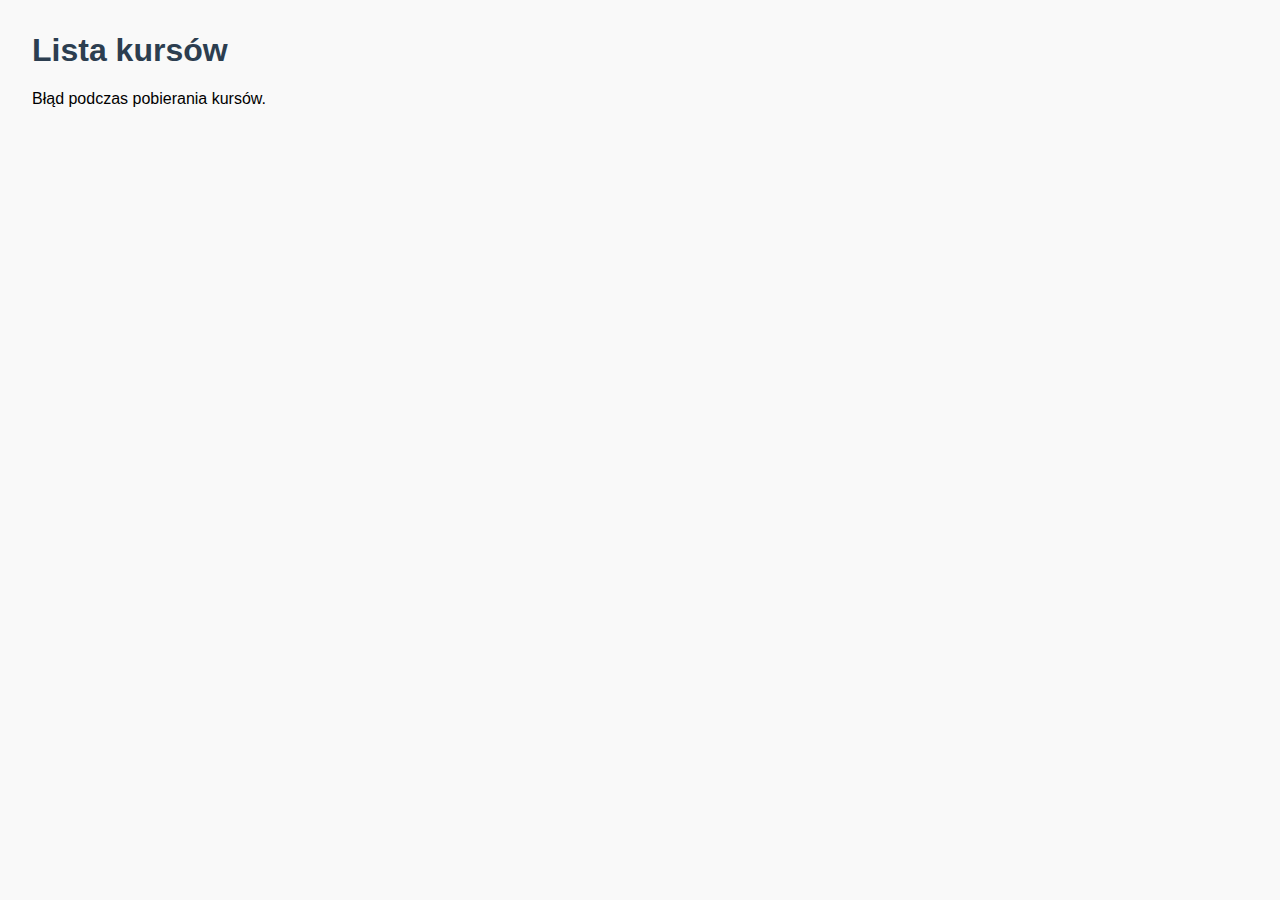
<file: frontend/index.html>
<!DOCTYPE html>
<html lang="en">
<head>
    <meta charset="UTF-8">
    <title>Lista kursów</title>
    <link rel="stylesheet" href="style.css">
</head>
<body>
    <h1>Lista kursów</h1>
    <div id="courses"></div>

    <script src="main.js"></script>
</body>
</html>
</file>
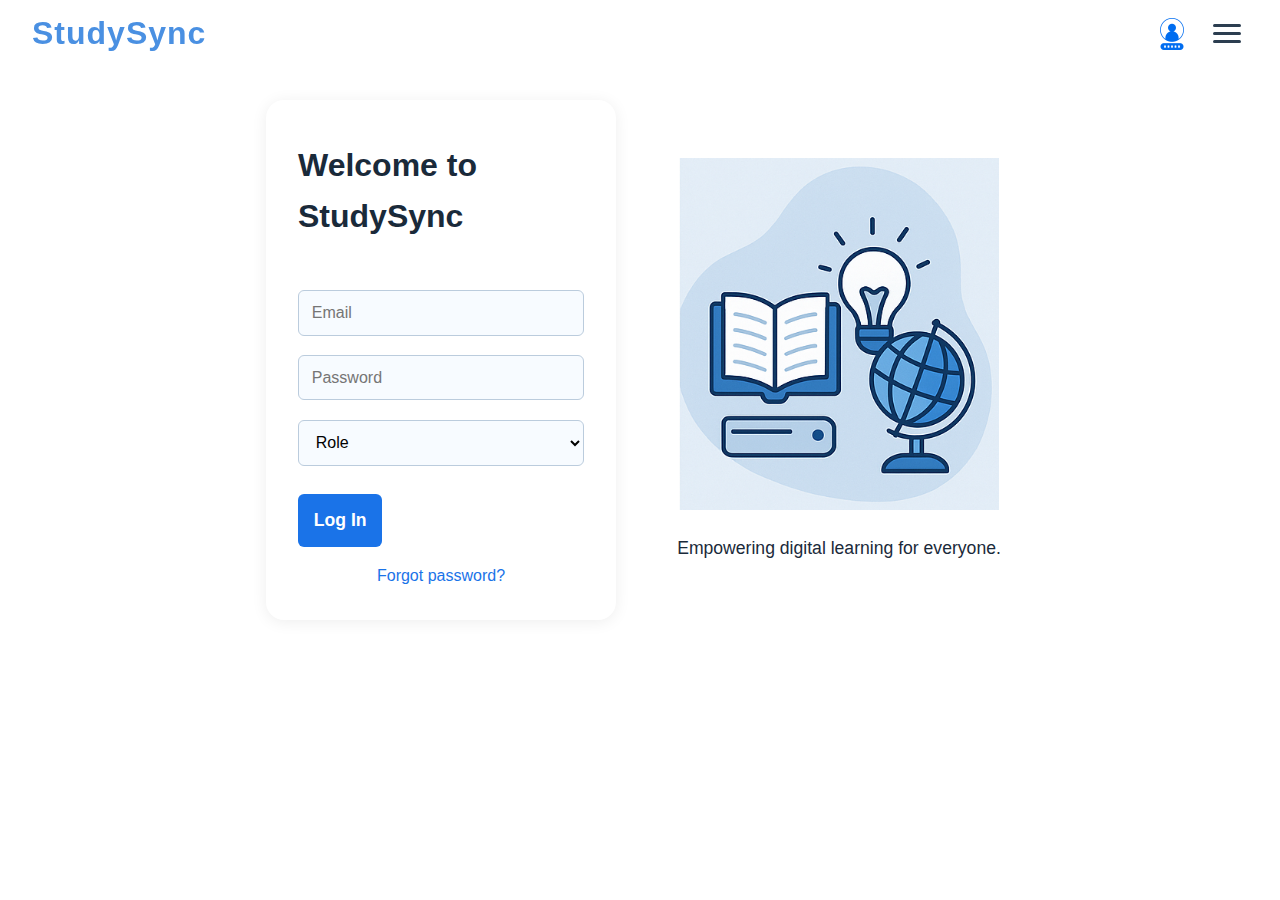
<file: frontend/pages/assignment-detail.html>
<!DOCTYPE html>
<html lang="en">
<head>
    <meta charset="UTF-8">
    <title>Assignment Details - StudySync</title>
    <meta name="viewport" content="width=device-width, initial-scale=1.0">
    <link rel="stylesheet" href="../styles/global.css">
    <link rel="stylesheet" href="../styles/dashboard.css">
    <link rel="stylesheet" href="../styles/courses.css"> 
    <link rel="stylesheet" href="https://cdnjs.cloudflare.com/ajax/libs/font-awesome/6.0.0/css/all.min.css">
    <link href="https://fonts.googleapis.com/css2?family=Poppins:wght@300;400;500;600;700&display=swap" rel="stylesheet">
</head>
<body>
    <nav class="navbar">
        <div class="nav-left">
            <span id="logo" class="logo-text" style="cursor:pointer;">StudySync</span>
        </div>
        <div class="nav-right">
            <div class="user-profile" id="student-user-profile">
                <img id="user-avatar" src="../assets/login_icon.png" alt="User Avatar" class="nav-icon">
                <span id="user-name">Loading...</span>
            </div>
        </div>
    </nav>

    <main class="dashboard-main">
        <section class="dashboard-header">
            <div class="welcome-section">
                <button class="back-btn" onclick="goBackToCourse()">
                    <i class="fas fa-arrow-left"></i>
                    Back to Course
                </button>
                <h1 id="assignment-title">Loading Assignment...</h1>
                <p class="dashboard-subtitle" id="assignment-due-date">Due: </p>
            </div>
        </section>

        <section class="assignment-detail-container">
            <div class="assignment-content">
                <h3>Assignment Description</h3>
                <p id="assignment-description">Loading...</p>
            </div>

            <div class="submission-section">
                <h3>Submit Your Work</h3>
                <form id="submission-form">
                    <input type="file" id="submission-file" required>
                    <textarea id="submission-comment" placeholder="Add a comment (optional)"></textarea>
                    <button type="submit" class="action-btn primary">
                        <i class="fas fa-upload"></i> Submit Assignment
                    </button>
                </form>
            </div>
        </section>
    </main>

    <script src="../scripts/assignment-detail.js"></script>
</body>
</html>
</file>
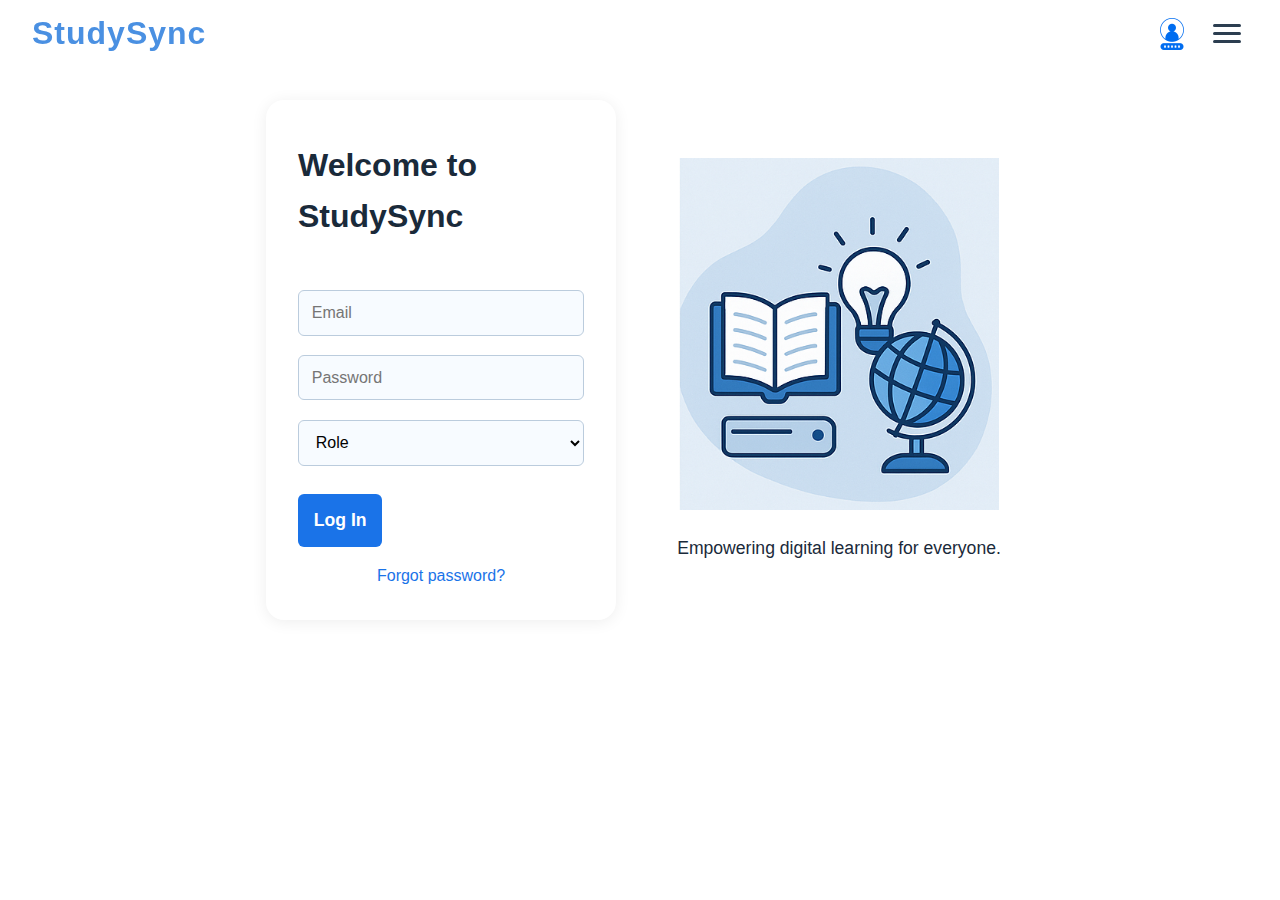
<file: frontend/pages/course-detail.html>
<!DOCTYPE html>
<html lang="en">
<head>
    <meta charset="UTF-8">
    <title>Course Details - StudySync</title>
    <meta name="viewport" content="width=device-width, initial-scale=1.0">
    <link rel="stylesheet" href="../styles/global.css">
    <link rel="stylesheet" href="../styles/dashboard.css">
    <link rel="stylesheet" href="../styles/courses.css">
    <link rel="stylesheet" href="https://cdnjs.cloudflare.com/ajax/libs/font-awesome/6.0.0/css/all.min.css">
    <link href="https://fonts.googleapis.com/css2?family=Poppins:wght@300;400;500;600;700&display=swap" rel="stylesheet">
</head>
<body>
    <nav class="navbar">
        <div class="nav-left">
            <span id="logo" class="logo-text" style="cursor:pointer;">StudySync</span>
        </div>
        <div class="nav-right">
            <div class="user-profile" id="student-user-profile">
                <img id="user-avatar" src="../assets/login_icon.png" alt="User Avatar" class="nav-icon">
                <span id="user-name">Loading...</span>
            </div>
            <button id="hamburger" class="hamburger-btn" aria-label="Open navigation">
                <span></span><span></span><span></span>
            </button>
        </div>
        <div id="side-nav" class="side-nav">
            <button id="close-nav" class="close-btn" aria-label="Close navigation">&times;</button>
            <ul>
                <li><a href="student-dashboard.html"><i class="fas fa-home"></i> Dashboard</a></li>
                <li><a href="student-courses.html" class="active"><i class="fas fa-book"></i> Courses</a></li>
                <li><a href="student-profile.html"><i class="fas fa-user"></i> Profile</a></li>
                <li><a href="#" id="logout-link"><i class="fas fa-sign-out-alt"></i> Logout</a></li>
            </ul>
        </div>
    </nav>

    <main class="dashboard-main">
        <section class="dashboard-header">
            <div class="welcome-section">
                <button class="back-btn" onclick="goBack()">
                    <i class="fas fa-arrow-left"></i>
                    Back to Courses
                </button>
                <h1 id="course-title">Course Details</h1>
                <p class="dashboard-subtitle" id="course-subtitle">Loading course information...</p>
            </div>
            <div class="date-section">
                <span id="current-date"></span>
            </div>
        </section>

        <section class="courses-container">
            <div class="course-detail-header" id="course-header">
                <div class="loading-placeholder">Loading course details...</div>
            </div>

            <div class="course-sections">
                <!-- Materials Section -->
                <div class="course-section">
                    <div class="course-section-header">
                        <h3><i class="fas fa-file-alt"></i> Course Materials</h3>
                    </div>
                    <div class="course-section-content" id="materials-section">
                        <div class="loading-placeholder">Loading materials...</div>
                    </div>
                </div>

                <!-- Assignments Section -->
                <div class="course-section">
                    <div class="course-section-header">
                        <h3><i class="fas fa-tasks"></i> Assignments</h3>
                    </div>
                    <div class="course-section-content" id="assignments-section">
                        <div class="loading-placeholder">Loading assignments...</div>
                    </div>
                </div>
            </div>
        </section>
    </main>

    <script src="../scripts/nav.js"></script>
    <script src="../scripts/course-detail.js"></script>
</body>
</html>
</file>
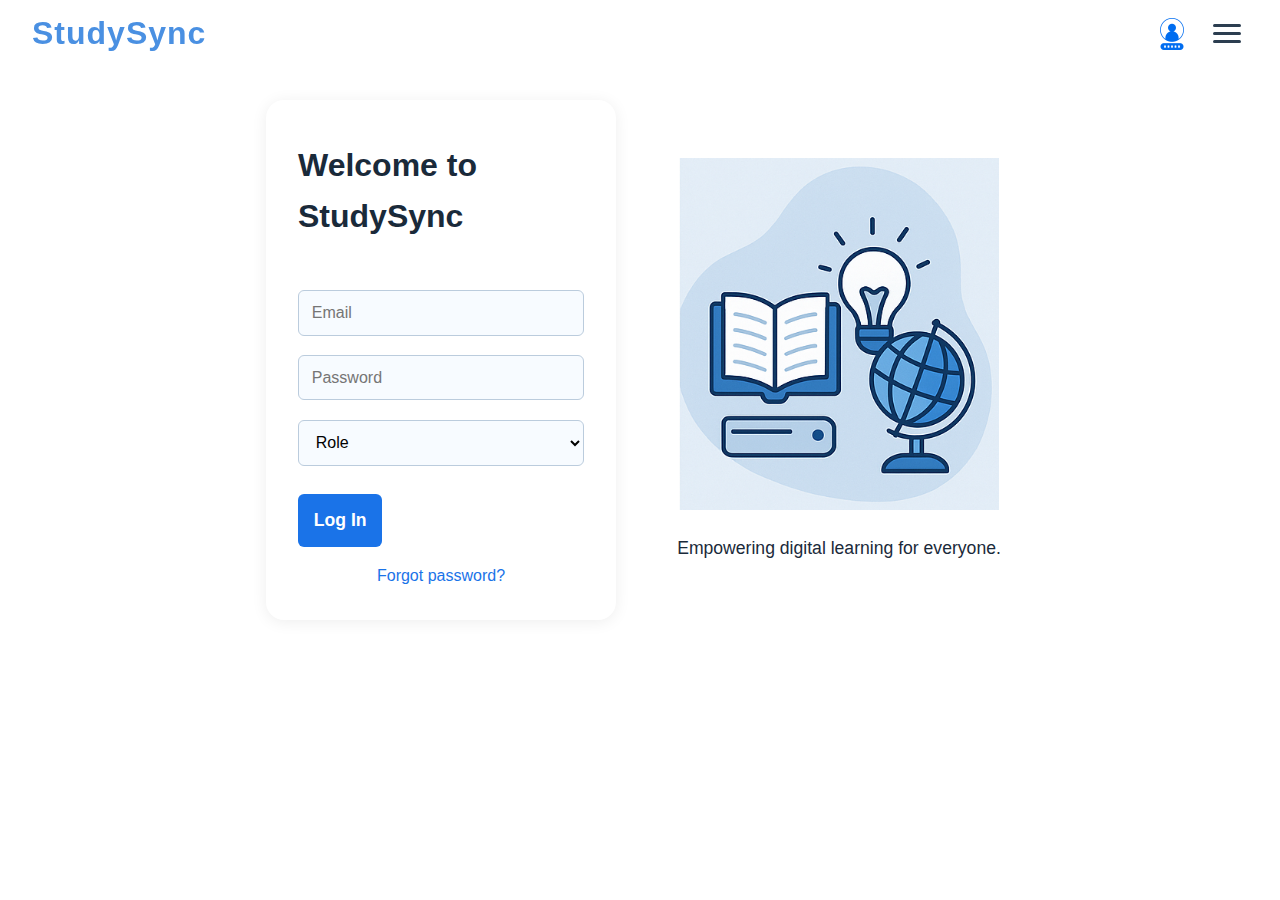
<file: frontend/pages/login.html>
<!DOCTYPE html>
<html lang="en">
<head>
    <meta charset="UTF-8">
    <title>StudySync - Login</title>
    <meta name="viewport" content="width=device-width, initial-scale=1.0">
    <link rel="stylesheet" href="../styles/global.css">
    <link rel="stylesheet" href="../styles/login.css">
</head>
<body>
    <nav class="navbar">
        <div class="nav-left">
            <span id="logo" class="logo-text" style="cursor:pointer;">StudySync</span>
        </div>
        <div class="nav-right">
            <img id="nav-login-icon" src="../assets/login_icon.png" alt="Login Icon" class="nav-icon" style="cursor:pointer;">
            <button id="hamburger" class="hamburger-btn" aria-label="Open navigation">
                <span></span><span></span><span></span>
            </button>
        </div>
        <div id="side-nav" class="side-nav">
            <button id="close-nav" class="close-btn" aria-label="Close navigation">&times;</button>
            <ul>
                <li><a href="../index.html">Home</a></li>
                <li><a href="../pages/courses.html">Courses</a></li>
                <li><a href="#">About</a></li>
                <li><a href="../pages/profile.html">Profile</a></li>
            </ul>
        </div>
    </nav>

    <main class="login-main">
        <section class="login-form-section" id="login-section">
            <form id="login-form" autocomplete="off">
                <h1>Welcome to StudySync</h1>
                <div class="input-group">
                    <input type="text" id="email" name="email" placeholder="Email">
                    <span class="error-message" id="email-error"></span>
                </div>
                <div class="input-group">
                    <input type="password" id="password" name="password" placeholder="Password">
                    <span class="error-message" id="password-error"></span>
                </div>
                <div class="input-group">
                    <select id="role" name="role">
                        <option value="">Role</option>
                        <option value="STUDENT">Student</option>
                        <option value="TEACHER">Teacher</option>
                        <option value="ADMIN">Admin</option>
                    </select>
                    <span class="error-message" id="role-error"></span>
                </div>
                <button type="submit" id="login-btn">Log In</button>
                <a href="#" id="forgot-password" class="forgot-link">Forgot password?</a>
                <div id="forgot-message" class="forgot-message"></div>
                <div id="login-success" class="login-success"></div>
            </form>
        </section>
        <section class="login-form-section" id="logged-section" style="display:none;">
            <div class="login-success" style="display:block;">
                User logged in! <a href="../index.html">Go to Home</a>
            </div>
            <button id="logout-btn" style="margin-top:1.5em;">Log Out</button>
        </section>
        <section class="login-graphic-section">
            <img src="../assets/login_page_graphic.png" alt="Login Graphic" class="login-graphic">
            <p class="login-quote">Empowering digital learning for everyone.</p>
        </section>
    </main>
    <script src="../scripts/nav.js"></script>
    <script src="../scripts/login.js"></script>
</body>
</html>
</file>
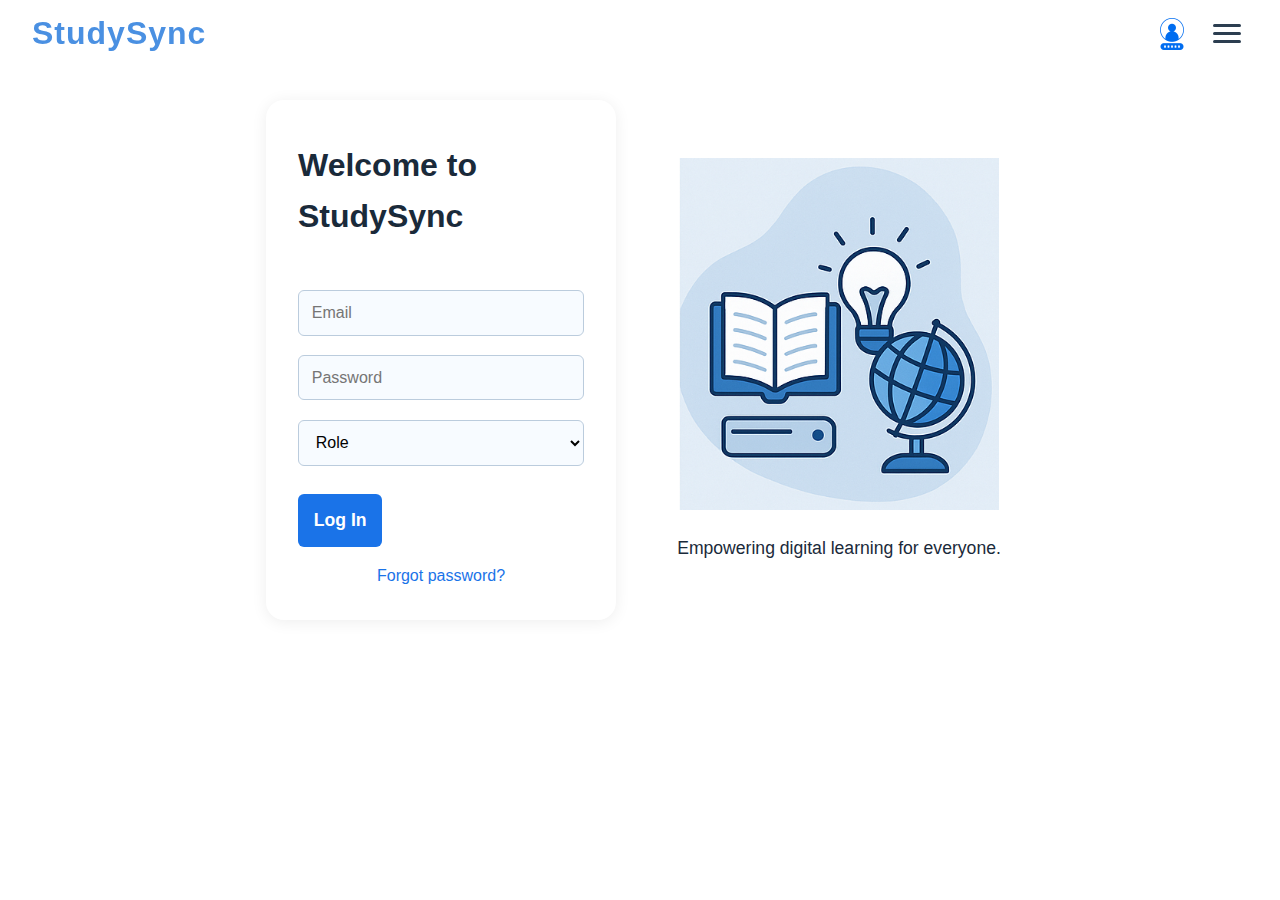
<file: frontend/pages/quiz-take.html>
<!DOCTYPE html>
<html lang="en">
<head>
    <meta charset="UTF-8">
    <title>Take Quiz - StudySync</title>
    <meta name="viewport" content="width=device-width, initial-scale=1.0">
    <link rel="stylesheet" href="../styles/global.css">
    <link rel="stylesheet" href="../styles/dashboard.css">
    <link rel="stylesheet" href="../styles/courses.css"> <!-- Assuming some styles can be reused -->
    <link rel="stylesheet" href="https://cdnjs.cloudflare.com/ajax/libs/font-awesome/6.0.0/css/all.min.css">
    <link href="https://fonts.googleapis.com/css2?family=Poppins:wght@300;400;500;600;700&display=swap" rel="stylesheet">
    <style>
        .quiz-container { max-width: 800px; margin: 2rem auto; background: white; padding: 2rem; border-radius: 12px; box-shadow: 0 4px 6px rgba(0,0,0,0.1); }
        .question { margin-bottom: 2rem; }
        .question p { font-weight: 600; font-size: 1.2rem; }
        .options { display: flex; flex-direction: column; gap: 0.5rem; }
        .option { padding: 0.75rem; border: 1px solid #ddd; border-radius: 8px; cursor: pointer; }
        .option:hover { background: #f0f0f0; }
        .option.selected { background-color: #4a90e2; color: white; border-color: #4a90e2; }
    </style>
</head>
<body>
    <nav class="navbar">
        <div class="nav-left">
            <span id="logo" class="logo-text">StudySync</span>
        </div>
        <div class="nav-right">
            <div class="user-profile" id="student-user-profile">
                <img src="../assets/login_icon.png" alt="User Avatar" class="nav-icon">
                <span id="user-name">Loading...</span>
            </div>
        </div>
    </nav>
    <main class="dashboard-main">
        <section class="dashboard-header">
            <button class="back-btn" onclick="goBackToCourse()">
                <i class="fas fa-arrow-left"></i>
                Back to Course
            </button>
            <h1 id="quiz-title">Loading Quiz...</h1>
        </section>
        <div id="quiz-container" class="quiz-container">
            <!-- Questions will be loaded here -->
        </div>
        <button id="submit-quiz-btn" class="action-btn primary" style="display: block; margin: 2rem auto;">Submit Quiz</button>
    </main>
    <script src="../scripts/quiz-take.js"></script>
</body>
</html>
</file>
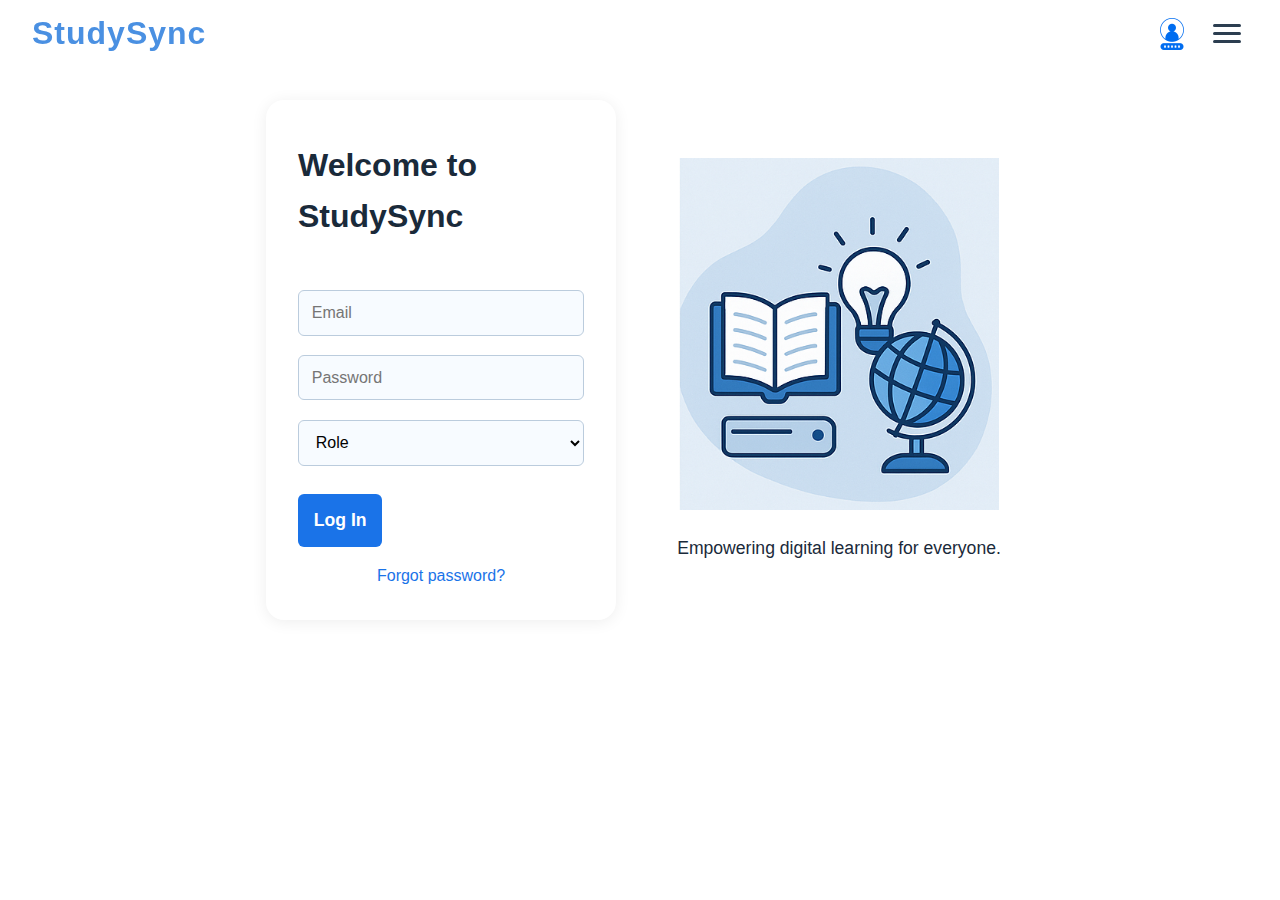
<file: frontend/pages/student-courses.html>
<!DOCTYPE html>
<html lang="en">
<head>
    <meta charset="UTF-8">
    <title>My Courses - StudySync</title>
    <meta name="viewport" content="width=device-width, initial-scale=1.0">
    <link rel="stylesheet" href="../styles/global.css">
    <link rel="stylesheet" href="../styles/dashboard.css">
    <link rel="stylesheet" href="../styles/courses.css">
    <link rel="stylesheet" href="https://cdnjs.cloudflare.com/ajax/libs/font-awesome/6.0.0/css/all.min.css">
    <link href="https://fonts.googleapis.com/css2?family=Poppins:wght@300;400;500;600;700&display=swap" rel="stylesheet">
</head>
<body>
    <nav class="navbar">
        <div class="nav-left">
            <span id="logo" class="logo-text" style="cursor:pointer;">StudySync</span>
        </div>
        <div class="nav-right">
            <div class="user-profile" id="student-user-profile">
                <img id="user-avatar" src="../assets/login_icon.png" alt="User Avatar" class="nav-icon">
                <span id="user-name">Loading...</span>
            </div>
            <button id="hamburger" class="hamburger-btn" aria-label="Open navigation">
                <span></span><span></span><span></span>
            </button>
        </div>
        <div id="side-nav" class="side-nav">
            <button id="close-nav" class="close-btn" aria-label="Close navigation">&times;</button>
            <ul>
                <li><a href="student-dashboard.html"><i class="fas fa-home"></i> Dashboard</a></li>
                <li><a href="student-courses.html" class="active"><i class="fas fa-book"></i> Courses</a></li>
                <li><a href="student-profile.html"><i class="fas fa-user"></i> Profile</a></li>
                <li><a href="#" id="logout-link"><i class="fas fa-sign-out-alt"></i> Logout</a></li>
            </ul>
        </div>
    </nav>

    <main class="dashboard-main">
        <section class="dashboard-header">
            <div class="welcome-section">
                <h1>My Courses</h1>
                <p class="dashboard-subtitle">Access your enrolled courses, materials, and assignments</p>
            </div>
            <div class="date-section">
                <span id="current-date"></span>
            </div>
        </section>

        <section class="courses-container">
            <div class="courses-grid" id="courses-grid">
                <div class="loading-placeholder">Loading courses...</div>
            </div>
        </section>
    </main>

    <script src="../scripts/nav.js"></script>
    <script src="../scripts/student-courses.js"></script>
</body>
</html>
</file>
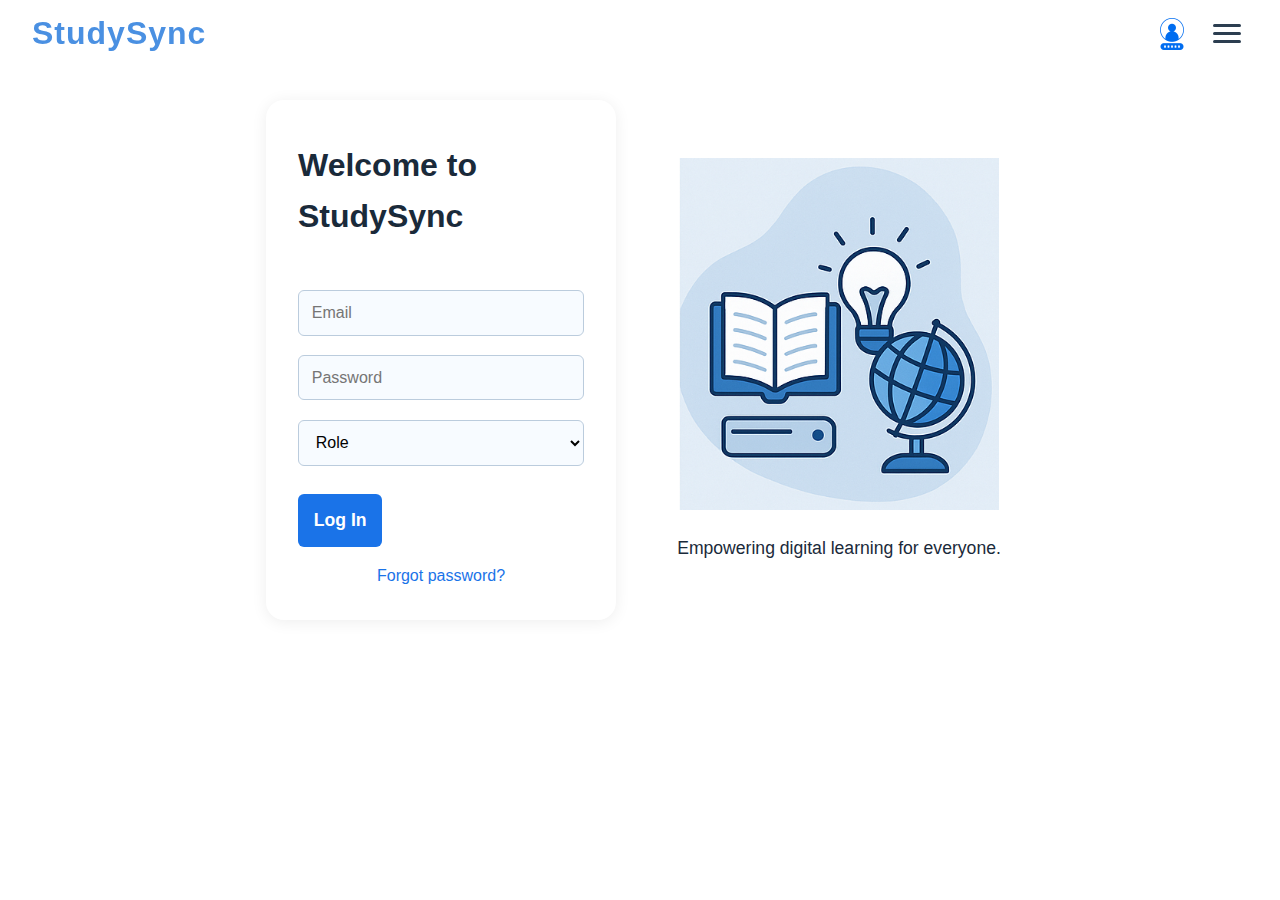
<file: frontend/pages/student-dashboard.html>
<!DOCTYPE html>
<html lang="en">
<head>
    <meta charset="UTF-8">
    <title>StudySync - Dashboard</title>
    <meta name="viewport" content="width=device-width, initial-scale=1.0">
    <link rel="stylesheet" href="../styles/global.css">
    <link rel="stylesheet" href="../styles/dashboard.css">
    <link rel="stylesheet" href="https://cdnjs.cloudflare.com/ajax/libs/font-awesome/6.0.0/css/all.min.css">
    <link href="https://fonts.googleapis.com/css2?family=Poppins:wght@300;400;500;600;700&display=swap" rel="stylesheet">
</head>
<body>
    <nav class="navbar">
        <div class="nav-left">
            <span id="logo" class="logo-text" style="cursor:pointer;">StudySync</span>
        </div>
        <div class="nav-right">
            <div class="user-profile" id="student-user-profile">
                <img id="user-avatar" src="../assets/login_icon.png" alt="User Avatar" class="nav-icon">
                <span id="user-name">John Doe</span>
            </div>
            <button id="hamburger" class="hamburger-btn" aria-label="Open navigation">
                <span></span><span></span><span></span>
            </button>
        </div>
        <div id="side-nav" class="side-nav">
            <button id="close-nav" class="close-btn" aria-label="Close navigation">&times;</button>
            <ul>
                <li><a href="student-dashboard.html" class="active"><i class="fas fa-home"></i> Dashboard</a></li>
                <li><a href="student-courses.html"><i class="fas fa-book"></i> Courses</a></li>
                <li><a href="student-assignments.html"><i class="fas fa-tasks"></i> Assignments</a></li>
                <li><a href="student-profile.html"><i class="fas fa-user"></i> Profile</a></li>
                <li><a href="#" id="logout-link"><i class="fas fa-sign-out-alt"></i> Logout</a></li>
            </ul>
        </div>
    </nav>

    <main class="dashboard-main" hidden>
        <section class="dashboard-header">
            <div class="welcome-section">
                <h1>Welcome back, <span id="welcome-name">John</span>!</h1>
                <p class="dashboard-subtitle">Here's an overview of your learning progress</p>
            </div>
            <div class="date-section">
                <span id="current-date"></span>
            </div>
        </section>

        <section class="dashboard-grid">
            <!-- Quick Stats -->
            <div class="dashboard-card stats-card">
                <div class="card-header">
                    <h2><i class="fas fa-chart-line"></i> Quick Stats</h2>
                </div>
                <div class="stats-grid">
                    <div class="stat-item">
                        <div class="stat-icon">
                            <i class="fas fa-book-open"></i>
                        </div>
                        <div class="stat-info">
                            <span class="stat-value" id="courses-count">0</span>
                            <span class="stat-label">Active Courses</span>
                        </div>
                    </div>
                    <div class="stat-item">
                        <div class="stat-icon">
                            <i class="fas fa-tasks"></i>
                        </div>
                        <div class="stat-info">
                            <span class="stat-value" id="assignments-count">0</span>
                            <span class="stat-label">Pending Tasks</span>
                        </div>
                    </div>
                    <div class="stat-item">
                        <div class="stat-icon">
                            <i class="fas fa-calendar-check"></i>
                        </div>
                        <div class="stat-info">
                            <span class="stat-value" id="upcoming-count">0</span>
                            <span class="stat-label">Upcoming Deadlines</span>
                        </div>
                    </div>
                </div>
            </div>

            <!-- Recent Activity -->
            <div class="dashboard-card activity-card">
                <div class="card-header">
                    <h2><i class="fas fa-history"></i> Recent Activity</h2>
                </div>
                <div class="activity-list" id="activity-list">
                    <div class="loader" id="activity-loader">Loading...</div>
                </div>
            </div>

            <!-- Upcoming Deadlines -->
            <div class="dashboard-card deadlines-card">
                <div class="card-header">
                    <h2><i class="fas fa-clock"></i> Upcoming Deadlines</h2>
                </div>
                <div class="deadlines-list" id="deadlines-list">
                    <div class="loader" id="deadlines-loader">Loading...</div>
                </div>
            </div>

            <!-- Course Progress -->
            <div class="dashboard-card progress-card">
                <div class="card-header">
                    <h2><i class="fas fa-chart-bar"></i> Course Progress</h2>
                </div>
                <div class="progress-list" id="progress-list">
                    <div class="loader" id="progress-loader">Loading...</div>
                </div>
            </div>
        </section>
    </main>

    <script src="../scripts/nav.js"></script>
    <script src="../scripts/dashboard.js"></script>
</body>
</html>
</file>
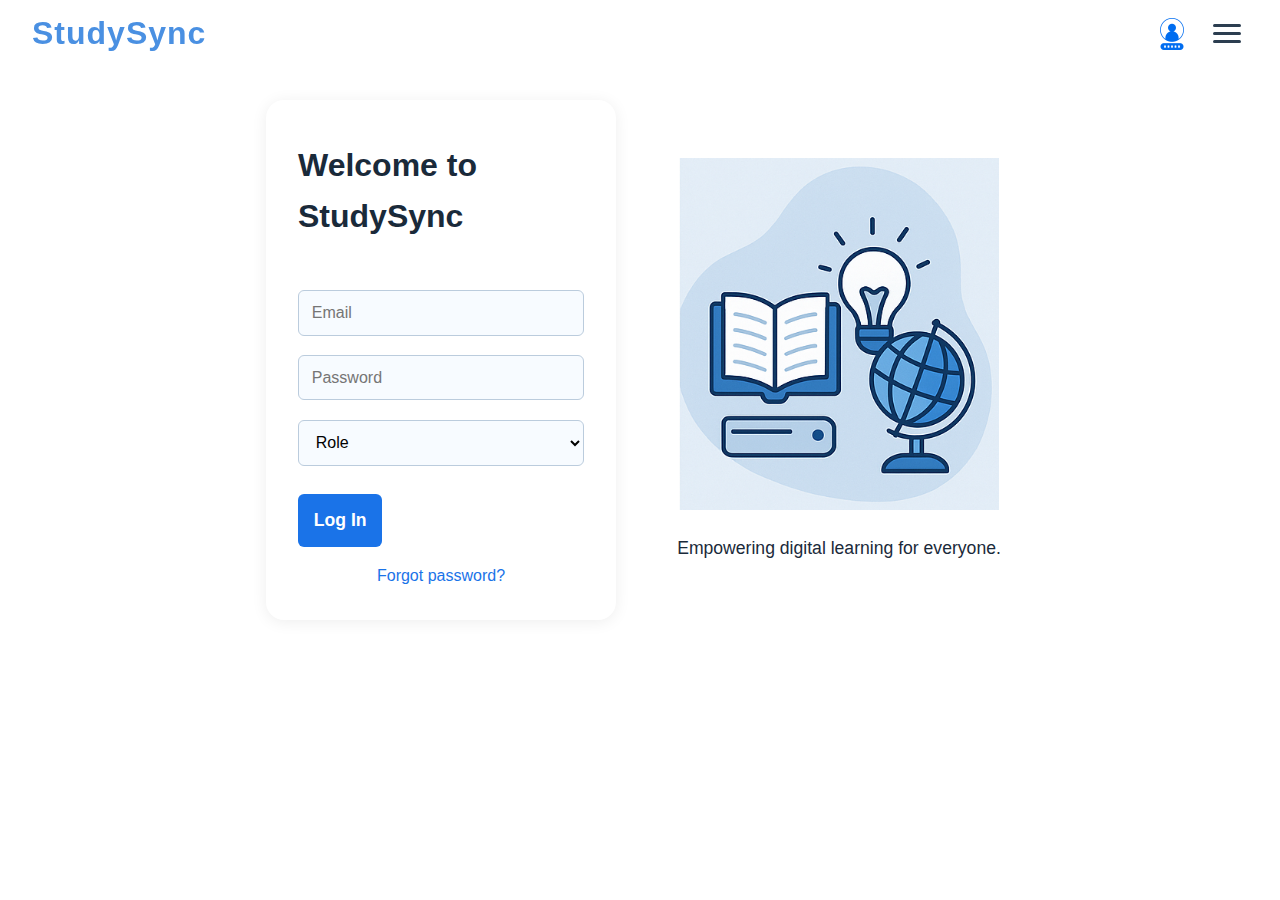
<file: frontend/pages/teacher-course-detail.html>
<!DOCTYPE html>
<html lang="en">
<head>
    <meta charset="UTF-8">
    <title>Course Details - StudySync</title>
    <meta name="viewport" content="width=device-width, initial-scale=1.0">
    <link rel="stylesheet" href="../styles/global.css">
    <link rel="stylesheet" href="../styles/dashboard.css">
    <link rel="stylesheet" href="../styles/courses.css">
    <link rel="stylesheet" href="https://cdnjs.cloudflare.com/ajax/libs/font-awesome/6.0.0/css/all.min.css">
    <link href="https://fonts.googleapis.com/css2?family=Poppins:wght@300;400;500;600;700&display=swap" rel="stylesheet">
</head>
<body>
    <nav class="navbar">
        <div class="nav-left">
            <span id="logo" class="logo-text" style="cursor:pointer;">StudySync</span>
        </div>
        <div class="nav-right">
            <div class="user-profile" id="teacher-user-profile">
                <img id="user-avatar" src="../assets/login_icon.png" alt="User Avatar" class="nav-icon">
                <span id="user-name">Loading...</span>
            </div>
            <button id="hamburger" class="hamburger-btn" aria-label="Open navigation">
                <span></span><span></span><span></span>
            </button>
        </div>
        <div id="side-nav" class="side-nav">
            <button id="close-nav" class="close-btn" aria-label="Close navigation">&times;</button>
            <ul>
                <li><a href="teacher-dashboard.html"><i class="fas fa-home"></i> Dashboard</a></li>
                <!--<li><a href="teacher-courses.html"><i class="fas fa-book"></i> My Courses</a></li>-->
                <li><a href="teacher-profile.html"><i class="fas fa-user"></i> Profile</a></li>
                <li><a href="#" id="logout-link"><i class="fas fa-sign-out-alt"></i> Logout</a></li>
            </ul>
        </div>
    </nav>

    <main class="dashboard-main">
        <section class="dashboard-header">
            <div class="welcome-section">
                <button class="back-btn" onclick="goBackToDashboard()">
                    <i class="fas fa-arrow-left"></i>
                    Back to Dashboard
                </button>
                <h1 id="course-title">Course Details</h1>
                <p class="dashboard-subtitle" id="course-subtitle">Loading course information...</p>
            </div>
            <div class="date-section">
                <span id="current-date"></span>
            </div>
        </section>

        <section class="courses-container">
            <div class="course-detail-header" id="course-header">
                <div class="loading-placeholder">Loading course details...</div>
            </div>

            <div class="course-sections">
                <!-- Materials Section -->
                <div class="course-section">
                    <div class="course-section-header">
                        <h3><i class="fas fa-file-alt"></i> Course Materials</h3>
                    </div>
                    <!-- Add Material Form -->
                    <form id="add-material-form" class="add-material-form">
                        <div class="form-row">
                            <input type="text" id="material-title" placeholder="Material Title" required />
                            <input type="text" id="material-type" placeholder="Type (e.g. PDF, Link)" required />
                        </div>
                        <div class="form-row">
                            <label for="material-file" class="file-upload-label">
                                <i class="fas fa-upload"></i> Choose File
                            </label>
                            <input type="file" id="material-file" class="file-upload-input" />
                            <span id="file-chosen" class="file-chosen-text">No file chosen</span>
                        </div>
                        <div class="form-row">
                            <button type="submit" class="action-btn primary"><i class="fas fa-plus"></i> Add Material</button>
                            <span id="material-upload-status" style="margin-left:1rem;"></span>
                        </div>
                    </form>
                    <div class="course-section-content" id="materials-section">
                        <div class="loading-placeholder">Loading materials...</div>
                    </div>
                </div>

                <!-- Assignments Section -->
                <div class="course-section">
                    <div class="course-section-header">
                        <h3><i class="fas fa-tasks"></i> Assignments</h3>
                    </div>
                    <div class="course-section-content" id="assignments-section">
                        <div class="loading-placeholder">Loading assignments...</div>
                    </div>
                </div>

                <!-- Students Section -->
                <div class="course-section">
                    <div class="course-section-header">
                        <h3><i class="fas fa-users"></i> Students & Grades</h3>
                    </div>
                    <div class="course-section-content" id="students-section">
                        <div class="loading-placeholder">Loading students...</div>
                    </div>
                </div>
            </div>
        </section>
    </main>

    <script src="../scripts/nav.js"></script>
    <script src="../scripts/teacher-course-detail.js"></script>
    <script>
    function goBackToDashboard() {
        window.location.href = 'teacher-dashboard.html';
    }
    </script>
</body>
</html>
</file>
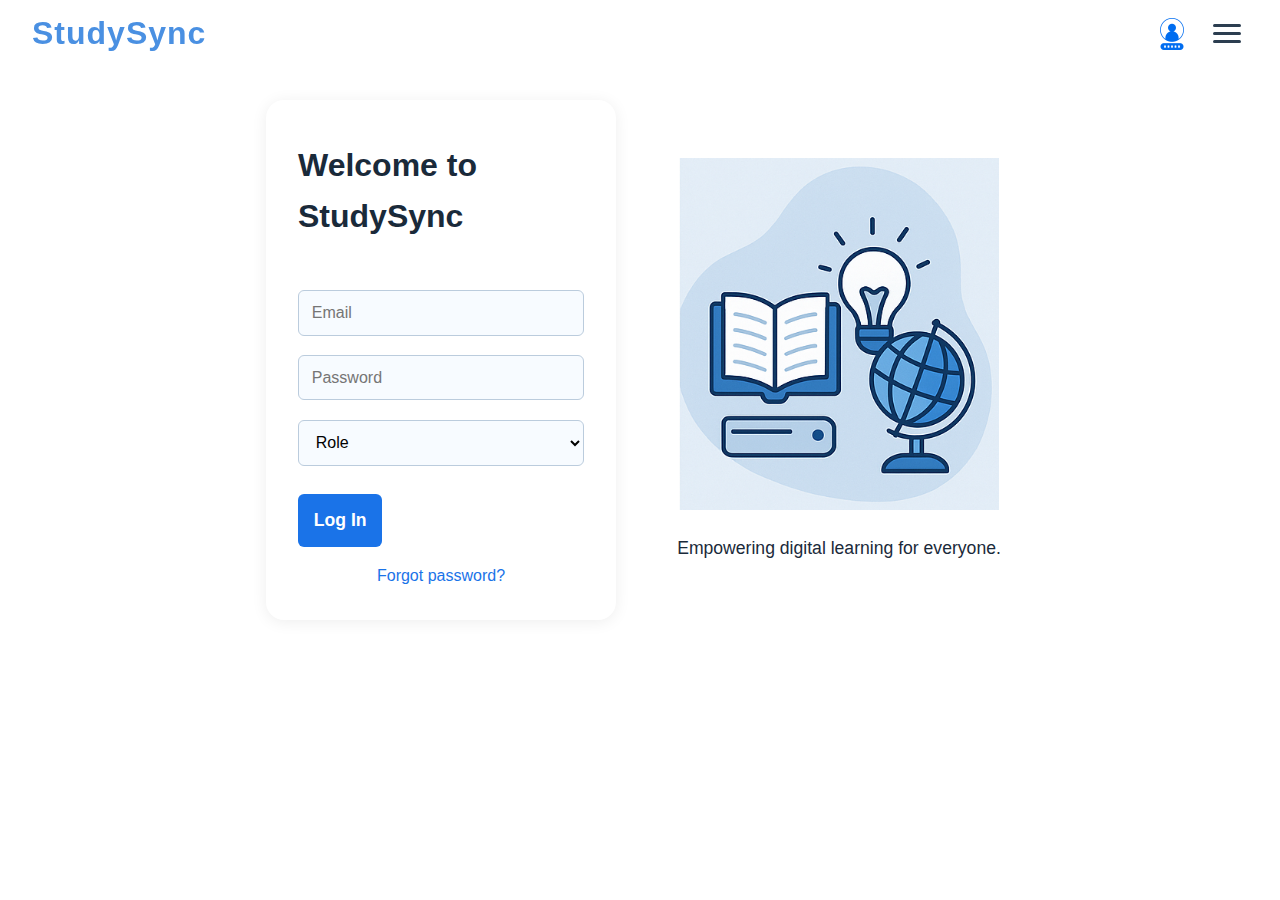
<file: frontend/pages/teacher-dashboard.html>
<!DOCTYPE html>
<html lang="en">
<head>
    <meta charset="UTF-8">
    <title>Teacher Dashboard</title>
    <meta name="viewport" content="width=device-width, initial-scale=1.0">
    <link rel="stylesheet" href="../styles/global.css">
    <link rel="stylesheet" href="../styles/dashboard.css">
    <link rel="stylesheet" href="https://cdnjs.cloudflare.com/ajax/libs/font-awesome/6.0.0/css/all.min.css">
    <link href="https://fonts.googleapis.com/css2?family=Poppins:wght@300;400;500;600;700&display=swap" rel="stylesheet">
</head>
<body>
    <nav class="navbar">
        <div class="nav-left">
            <span id="logo" class="logo-text" style="cursor:pointer;">StudySync</span>
        </div>
        <div class="nav-right">
            <div class="user-profile">
                <img id="user-avatar" src="../assets/login_icon.png" alt="User Avatar" class="nav-icon">
                <span id="user-name">John Doe</span>
            </div>
            <button id="hamburger" class="hamburger-btn" aria-label="Open navigation">
                <span></span><span></span><span></span>
            </button>
        </div>
        <div id="side-nav" class="side-nav">
            <button id="close-nav" class="close-btn" aria-label="Close navigation">&times;</button>
            <ul>
                <li><a href="teacher-dashboard.html" class="active"><i class="fas fa-home"></i> Dashboard</a></li>
                <li><a href="courses.html"><i class="fas fa-book"></i> Courses</a></li>
                <li><a href="assignments.html"><i class="fas fa-tasks"></i> Assignments</a></li>
                <li><a href="profile.html"><i class="fas fa-user"></i> Profile</a></li>
                <li><a href="#" id="logout-link"><i class="fas fa-sign-out-alt"></i> Logout</a></li>
            </ul>
        </div>
    </nav>

    <main class="dashboard-main">
        <section class="dashboard-header">
            <div class="welcome-section">
                <h1>Welcome back, <span id="welcome-name">Teacher</span>!</h1>
                <p class="dashboard-subtitle">Here's an overview of your teaching activities</p>
            </div>
            <div class="date-section">
                <span id="current-date"></span>
            </div>
        </section>

        <section class="dashboard-grid">
            <!-- Teacher specific content will go here -->
            <div class="dashboard-card">
                <div class="card-header">
                    <h2><i class="fas fa-chalkboard-teacher"></i> My Courses</h2>
                </div>
                <div class="card-content">
                    <p>List of courses you are teaching.</p>
                </div>
            </div>

            <div class="dashboard-card">
                <div class="card-header">
                    <h2><i class="fas fa-tasks"></i> Pending Assignments</h2>
                </div>
                <div class="card-content">
                    <p>Assignments needing grading.</p>
                </div>
            </div>

            <div class="dashboard-card">
                <div class="card-header">
                    <h2><i class="fas fa-users"></i> Student Enrollment</h2>
                </div>
                <div class="card-content">
                    <p>Overview of student enrollment in your courses.</p>
                </div>
            </div>
        </section>
    </main>

    <script src="../scripts/nav.js"></script>
    <script src="../scripts/dashboard.js"></script>
</body>
</html>
</file>
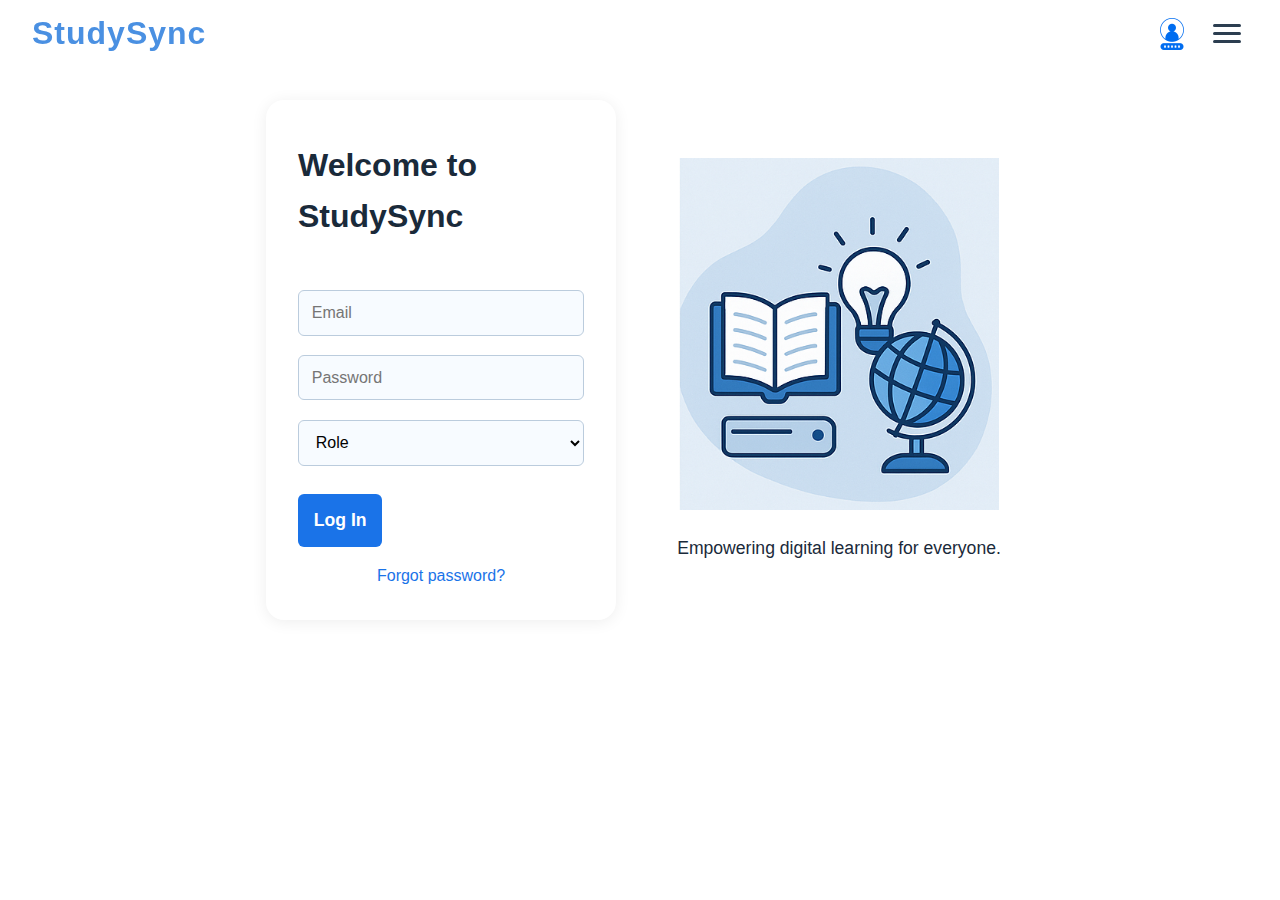
<file: frontend/pages/teacher-profile.html>
<!DOCTYPE html>
<html lang="en">
<head>
    <meta charset="UTF-8">
    <title>Teacher Profile - StudySync</title>
    <meta name="viewport" content="width=device-width, initial-scale=1.0">
    <link rel="stylesheet" href="../styles/global.css">
    <link rel="stylesheet" href="../styles/dashboard.css">
    <link rel="stylesheet" href="https://cdnjs.cloudflare.com/ajax/libs/font-awesome/6.0.0/css/all.min.css">
    <link href="https://fonts.googleapis.com/css2?family=Poppins:wght@300;400;500;600;700&display=swap" rel="stylesheet">
</head>
<body>
    <nav class="navbar">
        <div class="nav-left">
            <span id="logo" class="logo-text" style="cursor:pointer;">StudySync</span>
        </div>
        <div class="nav-right">
            <div class="user-profile" id="teacher-user-profile">
                <img id="user-avatar" src="../assets/login_icon.png" alt="User Avatar" class="nav-icon">
                <span id="user-name">Loading...</span>
            </div>
            <button id="hamburger" class="hamburger-btn" aria-label="Open navigation">
                <span></span><span></span><span></span>
            </button>
        </div>
        <div id="side-nav" class="side-nav">
            <button id="close-nav" class="close-btn" aria-label="Close navigation">&times;</button>
            <ul>
                <li><a href="teacher-dashboard.html"><i class="fas fa-home"></i> Dashboard</a></li>
                <li><a href="teacher-courses.html"><i class="fas fa-book"></i> My Courses</a></li>
                <li><a href="#" id="teacher-profile-link" class="active"><i class="fas fa-user"></i> Profile</a></li>
                <li><a href="#" id="logout-link"><i class="fas fa-sign-out-alt"></i> Logout</a></li>
            </ul>
        </div>
    </nav>
    <main class="dashboard-main">
        <section class="dashboard-header">
            <div class="welcome-section">
                <h1>Teacher Profile</h1>
                <p class="dashboard-subtitle">View and manage your personal and teaching information</p>
            </div>
            <div class="date-section">
                <span id="current-date"></span>
            </div>
        </section>
        <section class="dashboard-grid">
            <div class="dashboard-card">
                <div class="card-header">
                    <h2><i class="fas fa-user"></i> Personal Info</h2>
                </div>
                <div class="stats-grid">
                    <div class="stat-item">
                        <div class="stat-icon"><i class="fas fa-id-badge"></i></div>
                        <div class="stat-info">
                            <span class="stat-label">Full Name</span>
                            <span id="profile-full-name" class="loading-placeholder">Loading...</span>
                        </div>
                    </div>
                    <div class="stat-item">
                        <div class="stat-icon"><i class="fas fa-envelope"></i></div>
                        <div class="stat-info">
                            <span class="stat-label">Email</span>
                            <span id="profile-email" class="loading-placeholder">Loading...</span>
                        </div>
                    </div>
                    <div class="stat-item">
                        <div class="stat-icon"><i class="fas fa-user-check"></i></div>
                        <div class="stat-info">
                            <span class="stat-label">Last Login</span>
                            <span id="profile-last-login" class="loading-placeholder">Loading...</span>
                        </div>
                    </div>
                </div>
            </div>
            <div class="dashboard-card">
                <div class="card-header">
                    <h2><i class="fas fa-chalkboard-teacher"></i> Teaching Stats</h2>
                </div>
                <div class="stats-grid">
                    <div class="stat-item">
                        <div class="stat-icon"><i class="fas fa-book"></i></div>
                        <div class="stat-info">
                            <span class="stat-label">Courses Taught</span>
                            <span id="profile-courses-taught" class="loading-placeholder">Loading...</span>
                        </div>
                    </div>
                    <div class="stat-item">
                        <div class="stat-icon"><i class="fas fa-file-alt"></i></div>
                        <div class="stat-info">
                            <span class="stat-label">Materials Uploaded</span>
                            <span id="profile-materials-uploaded" class="loading-placeholder">Loading...</span>
                        </div>
                    </div>
                    <div class="stat-item">
                        <div class="stat-icon"><i class="fas fa-tasks"></i></div>
                        <div class="stat-info">
                            <span class="stat-label">Assignments to Grade</span>
                            <span id="profile-assignments-to-grade" class="loading-placeholder">Loading...</span>
                        </div>
                    </div>
                </div>
            </div>
            <div class="dashboard-card">
                <div class="card-header">
                    <h2><i class="fas fa-book-open"></i> Courses Taught</h2>
                </div>
                <div class="course-list" id="taught-courses-list">
                    <div class="loading-placeholder">Loading courses...</div>
                </div>
            </div>
        </section>
    </main>
    <div id="modal" class="modal" style="display:none;">
        <div class="modal-content" id="modal-content">
            <!-- Dynamiczna zawartość modala -->
        </div>
    </div>
    <script src="../scripts/nav.js"></script>
    <script src="../scripts/teacher-profile.js"></script>
</body>
</html>
</file>
<file: frontend/style.css>
body {
    font-family: Arial, sans-serif;
    margin: 2em;
    background: #f9f9f9;
}
h1 {
    color: #2c3e50;
}
ul {
    list-style: none;
    padding-left: 0;
}
li {
    margin-bottom: 1em;
    background: #fff;
    padding: 1em;
    border-radius: 5px;
    box-shadow: 0 1px 3px rgba(0,0,0,0.05);
}
</file>
<file: frontend/styles/dashboard.css>
/* Global Styles */
:root {
    --primary-color: #4a90e2;
    --secondary-color: #2c3e50;
    --accent-color: #e74c3c;
    --background-color: #f5f7fa;
    --card-background: #ffffff;
    --text-primary: #2c3e50;
    --text-secondary: #7f8c8d;
    --border-radius: 12px;
    --box-shadow: 0 4px 6px rgba(0, 0, 0, 0.1);
    --transition: all 0.3s ease;
}

body {
    font-family: 'Poppins', sans-serif;
    background-color: var(--background-color);
    color: var(--text-primary);
    margin: 0;
    padding: 0;
    line-height: 1.6;
}

/* Navbar Styles */
.navbar {
    background-color: var(--card-background);
    padding: 1rem 2rem;
    box-shadow: var(--box-shadow);
    position: fixed;
    top: 0;
    left: 0;
    right: 0;
    z-index: 1000;
    display: flex;
    justify-content: space-between;
    align-items: center;
}

.logo-text {
    font-size: 1.8rem;
    font-weight: 700;
    color: var(--primary-color);
    text-decoration: none;
}

.nav-right {
    display: flex;
    align-items: center;
    gap: 1.5rem;
}

.user-profile {
    display: flex;
    align-items: center;
    gap: 0.8rem;
    padding: 0.5rem 1rem;
    background: var(--background-color);
    border-radius: 50px;
    transition: var(--transition);
}

.user-profile:hover {
    background: #e3f2fd;
}

#user-avatar {
    width: 32px;
    height: 32px;
    border-radius: 50%;
    object-fit: cover;
}

#user-name {
    font-weight: 500;
    color: var(--text-primary);
}

/* Dashboard Main Content */
.dashboard-main {
    margin-top: 80px;
    padding: 2rem;
    max-width: 1400px;
    margin-left: auto;
    margin-right: auto;
}

.dashboard-header {
    display: flex;
    justify-content: space-between;
    align-items: center;
    margin-bottom: 2rem;
    padding: 1rem;
    background: var(--card-background);
    border-radius: var(--border-radius);
    box-shadow: var(--box-shadow);
}

.welcome-section h1 {
    font-size: 2rem;
    color: var(--text-primary);
    margin: 0;
    font-weight: 600;
}

.dashboard-subtitle {
    color: var(--text-secondary);
    margin: 0.5rem 0 0;
}

.date-section {
    font-size: 1.1rem;
    color: var(--text-secondary);
    font-weight: 500;
}

/* Dashboard Grid */
.dashboard-grid {
    display: grid;
    grid-template-columns: repeat(auto-fit, minmax(300px, 1fr));
    gap: 1.5rem;
    margin-top: 1.5rem;
}

/* Card Styles */
.dashboard-card {
    background: var(--card-background);
    border-radius: var(--border-radius);
    box-shadow: var(--box-shadow);
    transition: var(--transition);
    overflow: hidden;
}

.dashboard-card:hover {
    transform: translateY(-5px);
    box-shadow: 0 6px 12px rgba(0, 0, 0, 0.15);
}

.card-header {
    padding: 1.5rem;
    border-bottom: 1px solid #eee;
    background: linear-gradient(to right, #f8f9fa, #ffffff);
}

.card-header h2 {
    margin: 0;
    font-size: 1.3rem;
    color: var(--text-primary);
    display: flex;
    align-items: center;
    gap: 0.8rem;
}

.card-header h2 i {
    color: var(--primary-color);
}

/* Stats Card */
.stats-grid {
    padding: 1.5rem;
    display: grid;
    grid-template-columns: repeat(auto-fit, minmax(200px, 1fr));
    gap: 1rem;
}

.stat-item {
    display: flex;
    align-items: center;
    gap: 1rem;
    padding: 1rem;
    background: #f8f9fa;
    border-radius: 8px;
    transition: var(--transition);
}

.stat-item:hover {
    background: #e3f2fd;
    transform: translateY(-2px);
}

.stat-icon {
    width: 48px;
    height: 48px;
    background: #e3f2fd;
    border-radius: 12px;
    display: flex;
    align-items: center;
    justify-content: center;
    color: var(--primary-color);
    font-size: 1.5rem;
}

.stat-info {
    display: flex;
    flex-direction: column;
}

.stat-value {
    font-size: 1.8rem;
    font-weight: 600;
    color: var(--text-primary);
    line-height: 1;
}

.stat-label {
    font-size: 0.9rem;
    color: var(--text-secondary);
    margin-top: 0.3rem;
}

/* Activity Card */
.activity-list {
    padding: 1.5rem;
}

.activity-item {
    display: flex;
    align-items: center;
    gap: 1rem;
    padding: 1rem;
    background: #f8f9fa;
    border-radius: 8px;
    margin-bottom: 1rem;
    transition: var(--transition);
    cursor: pointer;
    position: relative;
}

.activity-item.unread {
    background: #e3f2fd;
    border-left: 4px solid var(--primary-color);
}

.activity-item.read {
    background: #f8f9fa;
    opacity: 0.8;
}

.activity-item:last-child {
    margin-bottom: 0;
}

.activity-item:hover {
    background: #e3f2fd;
    transform: translateX(5px);
}

.activity-item.read:hover {
    background: #f0f0f0;
}

.activity-icon {
    width: 40px;
    height: 40px;
    background: #e3f2fd;
    border-radius: 10px;
    display: flex;
    align-items: center;
    justify-content: center;
    color: var(--primary-color);
    font-size: 1.2rem;
    transition: var(--transition);
}

.activity-item.read .activity-icon {
    background: #d4edda;
    color: #28a745;
}

.activity-content {
    flex: 1;
}

.activity-title {
    font-weight: 500;
    color: var(--text-primary);
    margin-bottom: 0.2rem;
}

.activity-item.read .activity-title {
    color: var(--text-secondary);
}

.activity-time {
    font-size: 0.9rem;
    color: var(--text-secondary);
}

.unread-indicator {
    width: 8px;
    height: 8px;
    background: var(--accent-color);
    border-radius: 50%;
    position: absolute;
    right: 1rem;
    top: 50%;
    transform: translateY(-50%);
    animation: pulse 2s infinite;
}

@keyframes pulse {
    0% {
        transform: translateY(-50%) scale(1);
        opacity: 1;
    }
    50% {
        transform: translateY(-50%) scale(1.2);
        opacity: 0.7;
    }
    100% {
        transform: translateY(-50%) scale(1);
        opacity: 1;
    }
}

.no-activity {
    text-align: center;
    color: var(--text-secondary);
    font-style: italic;
    padding: 2rem;
}

/* Deadlines Card */
.deadlines-list {
    padding: 1.5rem;
}

.deadline-item {
    display: flex;
    align-items: center;
    gap: 1rem;
    padding: 1rem;
    background: #fff3e0;
    border-radius: 8px;
    margin-bottom: 1rem;
    border-left: 4px solid #ff9800;
    transition: var(--transition);
}

.deadline-item:last-child {
    margin-bottom: 0;
}

.deadline-item:hover {
    background: #ffe0b2;
    transform: translateX(5px);
}

.deadline-content {
    flex: 1;
}

.deadline-title {
    font-weight: 500;
    color: var(--text-primary);
    margin-bottom: 0.2rem;
}

.deadline-date {
    font-size: 0.9rem;
    color: #ff9800;
    font-weight: 500;
}

/* Progress Card */
.progress-list {
    padding: 1.5rem;
}

.progress-item {
    background: #f8f9fa;
    border-radius: 8px;
    padding: 1rem;
    margin-bottom: 1rem;
    transition: var(--transition);
}

.progress-item:last-child {
    margin-bottom: 0;
}

.progress-item:hover {
    background: #e3f2fd;
    transform: translateY(-2px);
}

.progress-header {
    display: flex;
    justify-content: space-between;
    align-items: center;
    margin-bottom: 0.8rem;
}

.progress-title {
    font-weight: 500;
    color: var(--text-primary);
}

.progress-percentage {
    color: var(--primary-color);
    font-weight: 600;
}

.progress-bar {
    height: 8px;
    background: #e9ecef;
    border-radius: 4px;
    overflow: hidden;
}

.progress-bar-fill {
    height: 100%;
    background: linear-gradient(to right, var(--primary-color), #64b5f6);
    border-radius: 4px;
    transition: width 0.6s ease;
}

/* Side Navigation */
.side-nav {
    background: var(--card-background);
    box-shadow: var(--box-shadow);
}

.side-nav ul li a {
    display: flex;
    align-items: center;
    gap: 1rem;
    padding: 1rem 1.5rem;
    color: var(--text-primary);
    text-decoration: none;
    transition: var(--transition);
}

.side-nav ul li a:hover {
    background: #e3f2fd;
    color: var(--primary-color);
}

.side-nav ul li a.active {
    background: #e3f2fd;
    color: var(--primary-color);
    font-weight: 500;
    border-left: 4px solid var(--primary-color);
}

.side-nav ul li a i {
    width: 20px;
    text-align: center;
    font-size: 1.1rem;
}

/* Responsive Design */
@media (max-width: 768px) {
    .dashboard-main {
        padding: 1rem;
        margin-top: 60px;
    }

    .dashboard-header {
        flex-direction: column;
        text-align: center;
        gap: 1rem;
    }

    .dashboard-grid {
        grid-template-columns: 1fr;
    }

    .stats-grid {
        grid-template-columns: 1fr;
    }

    .user-profile span {
        display: none;
    }
}

/* Animations */
@keyframes fadeIn {
    from {
        opacity: 0;
        transform: translateY(20px);
    }
    to {
        opacity: 1;
        transform: translateY(0);
    }
}

.dashboard-card {
    animation: fadeIn 0.5s ease-out forwards;
}

.dashboard-card:nth-child(2) {
    animation-delay: 0.1s;
}

.dashboard-card:nth-child(3) {
    animation-delay: 0.2s;
}

.dashboard-card:nth-child(4) {
    animation-delay: 0.3s;
}

.loader {
    text-align: center;
    color: #888;
    padding: 2em 0;
    font-size: 1.2em;
}

.dashboard-main[hidden] {
    display: none;
}

.courses-list {
    display: flex;
    flex-direction: column;
    gap: 1.2rem;
    padding: 1.5rem;
}

.course-item {
    display: flex;
    align-items: center;
    justify-content: space-between;
    background: #f8f9fa;
    border-radius: 10px;
    box-shadow: 0 2px 8px rgba(74, 144, 226, 0.07);
    padding: 1.1rem 1.5rem;
    transition: box-shadow 0.2s, transform 0.2s;
    border: 1px solid #e1e5e9;
}

.course-item:hover {
    box-shadow: 0 6px 18px rgba(74, 144, 226, 0.13);
    transform: translateY(-2px) scale(1.01);
    background: #e3f2fd;
}

.course-title {
    font-size: 1.1rem;
    font-weight: 500;
    color: var(--text-primary);
}

.course-actions {
    display: flex;
    gap: 0.7rem;
}

.action-btn.primary {
    background: #4a90e2;
    color: #fff;
    border: none;
    border-radius: 6px;
    padding: 0.5rem 1.1rem;
    font-size: 0.95rem;
    font-weight: 500;
    cursor: pointer;
    display: flex;
    align-items: center;
    gap: 0.5rem;
    transition: background 0.2s;
}

.action-btn.primary:hover {
    background: #357abd;
}
</file>
<file: frontend/styles/courses.css>
/* Courses Page Styles */
.courses-container {
    padding: 2rem;
    margin-top: 80px;
}

.courses-grid {
    display: grid;
    grid-template-columns: repeat(auto-fill, minmax(350px, 1fr));
    gap: 2rem;
    max-width: 1400px;
    margin: 0 auto;
}

.course-card {
    background: white;
    border-radius: 12px;
    box-shadow: 0 4px 6px rgba(0, 0, 0, 0.1);
    overflow: hidden;
    transition: all 0.3s ease;
    cursor: pointer;
    border: 1px solid #e1e5e9;
}

.course-card:hover {
    transform: translateY(-4px);
    box-shadow: 0 8px 25px rgba(0, 0, 0, 0.15);
}

.course-header {
    background: linear-gradient(135deg, #4a90e2 0%, #357abd 100%);
    color: white;
    padding: 1.5rem;
    position: relative;
}

.course-header h3 {
    margin: 0 0 0.5rem 0;
    font-size: 1.4rem;
    font-weight: 600;
}

.course-teacher {
    font-size: 0.9rem;
    opacity: 0.9;
    margin-bottom: 0.5rem;
}

.course-description {
    font-size: 0.95rem;
    line-height: 1.4;
    opacity: 0.95;
}

.course-content {
    padding: 1.5rem;
}

.course-stats {
    display: grid;
    grid-template-columns: repeat(3, 1fr);
    gap: 1rem;
    margin-bottom: 1.5rem;
}

.course-stat {
    text-align: center;
    padding: 0.75rem;
    background: #f8f9fa;
    border-radius: 8px;
    border: 1px solid #e9ecef;
}

.course-stat-value {
    display: block;
    font-size: 1.5rem;
    font-weight: 600;
    color: #4a90e2;
    margin-bottom: 0.25rem;
}

.course-stat-label {
    font-size: 0.8rem;
    color: #6c757d;
    text-transform: uppercase;
    letter-spacing: 0.5px;
}

.course-actions {
    display: flex;
    gap: 0.75rem;
    flex-wrap: wrap;
}

.course-action-btn {
    flex: 1;
    padding: 0.75rem 1rem;
    border: none;
    border-radius: 6px;
    font-size: 0.9rem;
    font-weight: 500;
    cursor: pointer;
    transition: all 0.2s ease;
    text-decoration: none;
    text-align: center;
    display: inline-flex;
    align-items: center;
    justify-content: center;
    gap: 0.5rem;
}

.course-action-btn.primary {
    background: #4a90e2;
    color: white;
}

.course-action-btn.primary:hover {
    background: #357abd;
}

.course-action-btn.secondary {
    background: #f8f9fa;
    color: #495057;
    border: 1px solid #dee2e6;
}

.course-action-btn.secondary:hover {
    background: #e9ecef;
}

.course-action-btn.danger {
    background: #dc3545;
    color: white;
}

.course-action-btn.danger:hover {
    background: #c82333;
}

/* Back Button */
.back-btn {
    background: #f8f9fa;
    border: 1px solid #dee2e6;
    color: #495057;
    padding: 0.5rem 1rem;
    border-radius: 6px;
    font-size: 0.9rem;
    cursor: pointer;
    transition: all 0.2s ease;
    display: inline-flex;
    align-items: center;
    gap: 0.5rem;
    margin-bottom: 1rem;
    text-decoration: none;
}

.back-btn:hover {
    background: #e9ecef;
    border-color: #adb5bd;
}

/* Course Detail Page Styles */
.course-detail-header {
    background: linear-gradient(135deg, #4a90e2 0%, #357abd 100%);
    color: white;
    padding: 2rem;
    margin-bottom: 2rem;
    border-radius: 12px;
}

.course-detail-title {
    font-size: 2rem;
    margin-bottom: 0.5rem;
}

.course-detail-teacher {
    font-size: 1.1rem;
    opacity: 0.9;
    margin-bottom: 1rem;
}

.course-detail-description {
    font-size: 1rem;
    line-height: 1.6;
    opacity: 0.95;
}

.course-sections {
    display: grid;
    grid-template-columns: repeat(auto-fit, minmax(400px, 1fr));
    gap: 2rem;
    margin-bottom: 2rem;
}

.course-section {
    background: white;
    border-radius: 12px;
    box-shadow: 0 2px 4px rgba(0, 0, 0, 0.1);
    overflow: hidden;
}

.course-section-header {
    background: #f8f9fa;
    padding: 1rem 1.5rem;
    border-bottom: 1px solid #e9ecef;
}

.course-section-header h3 {
    margin: 0;
    color: #495057;
    font-size: 1.2rem;
    display: flex;
    align-items: center;
    gap: 0.5rem;
}

.course-section-content {
    padding: 1.5rem;
}

.material-item, .assignment-item, .quiz-item {
    display: flex;
    align-items: center;
    justify-content: space-between;
    padding: 1rem;
    border: 1px solid #e9ecef;
    border-radius: 8px;
    margin-bottom: 0.75rem;
    transition: all 0.2s ease;
}

.material-item:hover, .assignment-item:hover, .quiz-item:hover {
    background: #f8f9fa;
    border-color: #4a90e2;
}

.material-info, .assignment-info, .quiz-info {
    flex: 1;
}

.material-title, .assignment-title, .quiz-title {
    font-weight: 600;
    color: #495057;
    margin-bottom: 0.25rem;
}

.material-type, .assignment-due, .quiz-date {
    font-size: 0.85rem;
    color: #6c757d;
}

.material-actions, .assignment-actions, .quiz-actions {
    display: flex;
    gap: 0.5rem;
}

.action-btn {
    padding: 0.5rem 0.75rem;
    border: none;
    border-radius: 4px;
    font-size: 0.8rem;
    cursor: pointer;
    transition: all 0.2s ease;
    text-decoration: none;
    display: inline-flex;
    align-items: center;
    gap: 0.25rem;
}

.action-btn.primary {
    background: #4a90e2;
    color: white;
}

.action-btn.primary:hover {
    background: #357abd;
}

.action-btn.secondary {
    background: #6c757d;
    color: white;
}

.action-btn.secondary:hover {
    background: #5a6268;
}

/* Responsive Design */
@media (max-width: 768px) {
    .courses-container {
        padding: 1rem;
    }
    
    .courses-grid {
        grid-template-columns: 1fr;
        gap: 1rem;
    }
    
    .course-stats {
        grid-template-columns: repeat(2, 1fr);
    }
    
    .course-actions {
        flex-direction: column;
    }
    
    .course-sections {
        grid-template-columns: 1fr;
    }
    
    .material-item, .assignment-item, .quiz-item {
        flex-direction: column;
        align-items: flex-start;
        gap: 0.75rem;
    }
    
    .material-actions, .assignment-actions, .quiz-actions {
        width: 100%;
        justify-content: flex-end;
    }
}

/* Loading and Empty States */
.courses-grid .loading-placeholder {
    grid-column: 1 / -1;
    text-align: center;
    padding: 3rem;
    color: #6c757d;
    font-style: italic;
}

.no-courses-message {
    grid-column: 1 / -1;
    text-align: center;
    padding: 3rem;
    color: #6c757d;
}

.no-courses-message i {
    font-size: 3rem;
    margin-bottom: 1rem;
    opacity: 0.5;
}

.no-courses-message h3 {
    margin-bottom: 0.5rem;
    color: #495057;
}

.no-courses-message p {
    color: #6c757d;
}

/* Empty section messages */
.empty-section {
    text-align: center;
    padding: 2rem;
    color: #6c757d;
}

.empty-section i {
    font-size: 2rem;
    margin-bottom: 1rem;
    opacity: 0.5;
}

.empty-section h4 {
    margin-bottom: 0.5rem;
    color: #495057;
}

.empty-section p {
    color: #6c757d;
    font-size: 0.9rem;
}
</file>
<file: frontend/styles/login.css>
.login-main {
    display: flex;
    justify-content: center;
    align-items: center;
    min-height: 80vh;
    gap: 3em;
    padding: 2em 1em;
    width: 100%;
    box-sizing: border-box;
}

.login-form-section {
    background: #fff;
    border-radius: 18px;
    box-shadow: 0 2px 16px rgba(0,0,0,0.07);
    padding: 2.5em 2em 2em 2em;
    min-width: 0;
    max-width: 350px;
    width: 100%;
    display: flex;
    flex-direction: column;
    align-items: stretch;
    box-sizing: border-box;
}

.login-form-section h1 {
    margin-bottom: 1.5em;
    color: #1a2a3a;
    font-size: 2em;
    font-weight: 700;
}

.input-group {
    margin-bottom: 1.2em;
    position: relative;
}

input, select {
    width: 100%;
    padding: 0.8em;
    border: 1.5px solid #bcd;
    border-radius: 6px;
    font-size: 1em;
    background: #f7fbff;
    transition: border-color 0.2s;
    box-sizing: border-box;
}

input:focus, select:focus {
    border-color: #1a73e8;
    outline: none;
}

input.error, select.error {
    border-color: #e53935;
    background: #fff6f6;
}

.error-message {
    color: #e53935;
    font-size: 0.95em;
    position: absolute;
    left: 0;
    bottom: -1.3em;
    display: none;
}

input.error + .error-message,
select.error + .error-message {
    display: block;
}

button#login-btn {
    background: #1a73e8;
    color: #fff;
    border: none;
    border-radius: 6px;
    padding: 0.9em;
    font-size: 1.1em;
    font-weight: 600;
    cursor: pointer;
    margin-top: 0.5em;
    transition: background 0.2s;
}

button#login-btn:hover {
    background: #155ab6;
}

.forgot-link {
    display: block;
    margin-top: 1em;
    color: #1a73e8;
    text-align: center;
    text-decoration: none;
    font-size: 1em;
    cursor: pointer;
}

.forgot-link:hover {
    text-decoration: underline;
}

.forgot-message {
    margin-top: 1em;
    background: #e6f0fa;
    color: #1a2a3a;
    border-radius: 8px;
    padding: 1em;
    text-align: center;
    font-size: 1em;
    box-shadow: 0 2px 8px rgba(26,115,232,0.07);
    display: none;
}

.login-success {
    margin-top: 1em;
    background: #d2f8e5;
    color: #1a2a3a;
    border-radius: 8px;
    padding: 1em;
    text-align: center;
    font-size: 1em;
    box-shadow: 0 2px 8px rgba(26,232,115,0.07);
    display: none;
}

#login-section,
#logged-section {
    display: flex;
    flex-direction: column;
    align-items: stretch;
}
#logged-section {
    display: none;
}

#logout-btn {
    background: #e53935;
    color: #fff;
    border: none;
    border-radius: 6px;
    padding: 0.9em;
    font-size: 1.1em;
    font-weight: 600;
    cursor: pointer;
    margin-top: 1.5em;
    transition: background 0.2s;
}

#logout-btn:hover {
    background: #b71c1c;
}

#logged-section a {
    color: #1a73e8;
    text-decoration: underline;
    margin-left: 0.5em;
}

.login-graphic-section {
    display: flex;
    flex-direction: column;
    align-items: center;
    max-width: 350px;
    width: 100%;
    box-sizing: border-box;
}

.login-graphic {
    width: 100%;
    max-width: 320px;
    margin-bottom: 1.5em;
}

.login-quote {
    color: #1a2a3a;
    font-size: 1.1em;
    text-align: center;
    margin: 0;
}

/* RESPONSYWNOŚĆ */
@media (max-width: 900px) {
    .login-main {
        flex-direction: column;
        align-items: center;
        gap: 1.5em;
        padding: 1em 0.5em;
    }
    .login-form-section,
    .login-graphic-section {
        max-width: 100vw;
        width: 100%;
        min-width: 0;
        box-sizing: border-box;
    }
    .login-graphic {
        max-width: 90vw;
    }
}
</file>
<file: frontend/styles/global.css>
/* Reset and Base Styles */
* {
    margin: 0;
    padding: 0;
    box-sizing: border-box;
}

body {
    font-family: 'Poppins', sans-serif;
    line-height: 1.6;
    overflow-x: hidden;
}

/* Navigation Base Styles */
.navbar {
    display: flex;
    justify-content: space-between;
    align-items: center;
    padding: 0.5em 2em;
    position: fixed;
    top: 0;
    left: 0;
    right: 0;
    z-index: 1000;
    min-height: 56px;
}

.nav-left {
    display: flex;
    align-items: center;
}

.nav-right {
    display: flex;
    align-items: center;
    gap: 1.2em;
}

/* Hamburger Button */
.hamburger-btn {
    background: none;
    border: none;
    cursor: pointer;
    display: flex;
    flex-direction: column;
    gap: 5px;
    padding: 0.5em;
}

.hamburger-btn span {
    display: block;
    width: 28px;
    height: 3px;
    background: var(--text-primary, #2c3e50);
    border-radius: 2px;
}

/* Side Navigation Base */
.side-nav {
    position: fixed;
    top: 0;
    right: -100%;
    width: 100%;
    height: 100vh;
    transition: right 0.3s ease;
    z-index: 1000;
    padding-top: 2em;
    display: flex;
    flex-direction: column;
    align-items: flex-start;
}

.side-nav.open {
    right: 0;
}

.side-nav .close-btn {
    position: absolute;
    top: 1em;
    right: 2em;
    background: none;
    border: none;
    font-size: 2.2em;
    cursor: pointer;
    color: var(--text-primary, #2c3e50);
}

.side-nav ul {
    list-style: none;
    padding: 0;
    margin: 2em 0 0 2em;
    width: 100%;
}

.side-nav ul li {
    margin: 2.5em 0;
    font-size: 1.4em;
    text-align: left;
}

/* Responsive Design */
@media (min-width: 600px) {
    .side-nav {
        width: 350px;
        right: -350px;
    }
}

@media (max-width: 900px) {
    .navbar {
        padding: 0.5em 1em;
    }
}

/* Utility Classes */
.main-container {
    max-width: 1200px;
    margin: 0 auto;
    padding: 0 1rem;
}

.logo-text {
    font-size: 2em;
    font-weight: 700;
    color: #4a90e2;
    letter-spacing: 1px;
    font-family: 'Segoe UI', Arial, sans-serif;
    cursor: pointer;
}

.nav-icon {
    width: 32px;
    height: 32px;
    cursor: pointer;
}

/* Loading Placeholder Styles */
.loading-placeholder {
    color: #999;
    font-style: italic;
    animation: pulse 1.5s ease-in-out infinite;
}

@keyframes pulse {
    0% {
        opacity: 0.6;
    }
    50% {
        opacity: 1;
    }
    100% {
        opacity: 0.6;
    }
}

/* Error message styles */
.error-message {
    color: #e74c3c;
    font-style: italic;
    text-align: center;
    padding: 1rem;
}

.no-data-message {
    color: #7f8c8d;
    font-style: italic;
    text-align: center;
    padding: 1rem;
}

/* Button Styles */
.btn {
    background-color: #ffffff;
    color: #333;
    border: 1px solid #ccc;
    padding: 10px 15px;
    border-radius: 5px;
    cursor: pointer;
    font-size: 0.9rem;
    font-weight: 500;
    transition: all 0.2s ease-in-out;
}

.btn:hover {
    background-color: #f8f8f8;
    border-color: #999;
}

.btn-primary {
    background-color: #4a90e2;
    color: white;
    border-color: #4a90e2;
}

.btn-primary:hover {
    background-color: #357abd;
    border-color: #357abd;
}
</file>
